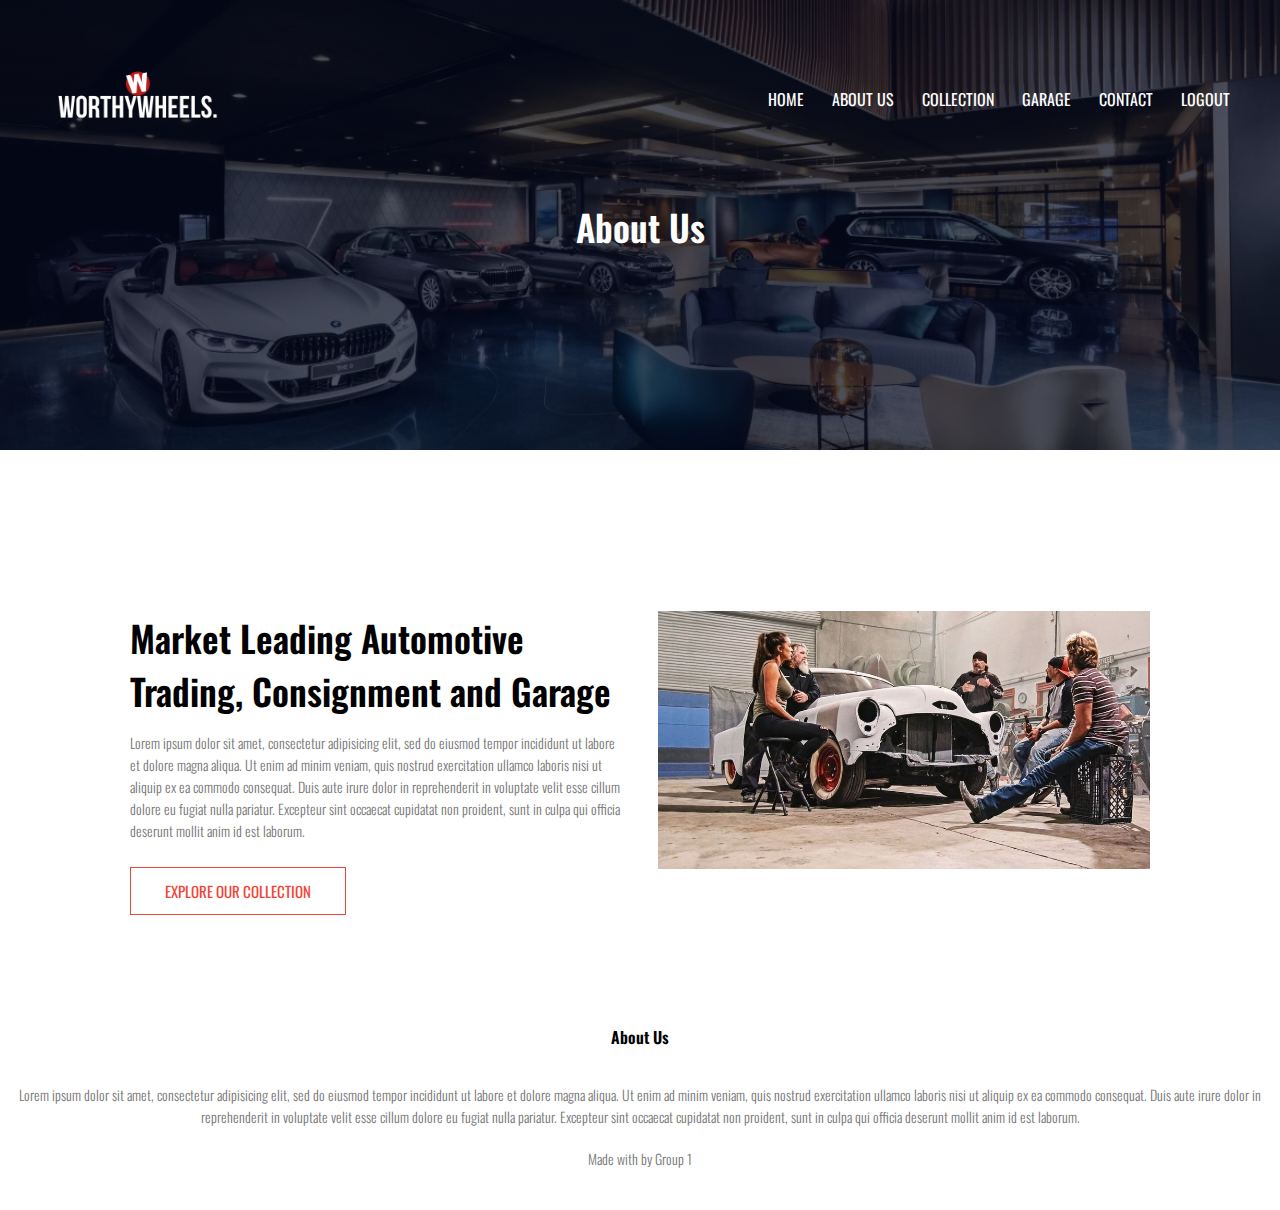
<file: about.html>
<!DOCTYPE html
<html>
  <head>
    <meta name="viewport" content="with=device-width, initial-scale=1.0">
      <title>Worthy Wheels | About Us</title>
      <link rel="stylesheet" href="style.css">
      <link rel="preconnect" href="https://fonts.googleapis.com">
      <link rel="preconnect" href="https://fonts.gstatic.com" crossorigin>
      <link href="https://fonts.googleapis.com/css2?family=Dosis:wght@200;300;400;600&display=swap" rel="stylesheet">
      <link rel="preconnect" href="https://fonts.googleapis.com">
      <link href="https://fonts.googleapis.com/css2?family=Dosis:wght@200;300;400;600&family=Oswald:wght@200;300;400;500;600;700&display=swap" rel="stylesheet">
      <link rel="stylesheet" href="https://pro.fontawesome.com/releases/v5.10.0/css/all.css" integrity="sha384-AYmEC3Yw5cVb3ZcuHtOA93w35dYTsvhLPVnYs9eStHfGJvOvKxVfELGroGkvsg+p" crossorigin="anonymous"/>
  </head>
  <body>
      <section class="sub-header">
          <nav>
                <a href="index.html"><img src="assets/images/WORTHYWHEELS. LOGO black.png"></a>
                <div class="nav-links" id="navLinks">
                  <i class="fas fa-times" onclick="hideMenu()"></i>
                    <ul>
                      <li><a href="index.html">HOME</a></li>
                      <li><a href="about.html">ABOUT US</a></li>
                      <li><a href="collection.html">COLLECTION</a></li>
                      <li><a href="garage.html">GARAGE</a></li>
                      <li><a href="contact.html">CONTACT</a></li>
                      <li><a href="index.php">LOGOUT</a></li>
                    </ul>
                 </div>
                  <i class="fas fa-bars" onclick="showMenu()"></i>
           </nav>
           <h1>About Us</h1>
      </section>

<!--- About us Content ---->
<section class="about-us">
      <div class="row">
            <div class="about-col">
                  <h1>Market Leading Automotive Trading, Consignment and Garage</h1>
                  <p>Lorem ipsum dolor sit amet, consectetur adipisicing elit, sed do eiusmod tempor incididunt ut labore et dolore magna aliqua.
                    Ut enim ad minim veniam, quis nostrud exercitation ullamco laboris nisi ut aliquip ex ea commodo consequat. Duis aute irure dolor in reprehenderit in voluptate velit esse cillum dolore eu fugiat nulla pariatur.
                    Excepteur sint occaecat cupidatat non proident, sunt in culpa qui officia deserunt mollit anim id est laborum.</p>
                    <a href="collection.html" class="hero-btn red-btn">EXPLORE OUR COLLECTION</a>
            </div>
            <div class="about-col">
                  <img src="assets/images/about-us1.jpg">
            </div>
      </div>

</section>

<!--- Footer ---->
<section class="footer">
    <h4>About Us</h4>
    <p>Lorem ipsum dolor sit amet,
      consectetur adipisicing elit, sed do eiusmod tempor incididunt ut labore et dolore magna aliqua. Ut enim ad minim veniam, quis nostrud exercitation ullamco laboris nisi ut aliquip ex ea commodo consequat.
      Duis aute irure dolor in reprehenderit in voluptate velit esse cillum dolore eu fugiat nulla pariatur. Excepteur sint occaecat cupidatat non proident, sunt in culpa qui officia deserunt mollit anim id est laborum.</p>
    <div class="icons">
          <i class="fab fa-facebook-square"></i>
          <i class="fab fa-twitter-square"></i>
          <i class="fab fa-instagram"></i>
    </div>
    <p>Made with <i class="fas fa-heart"></i> by Group 1  </p>
</section>

<!---Javascript for toggle Menu --->
    <script>
      var navLinks = document.getElementById("navLinks");
      function showMenu() {
        navLinks.style.right = "0";
      }
      function hideMenu() {
        navLinks.style.right = "-200px";
      }
    </script>
  </body>
</html>
</file>
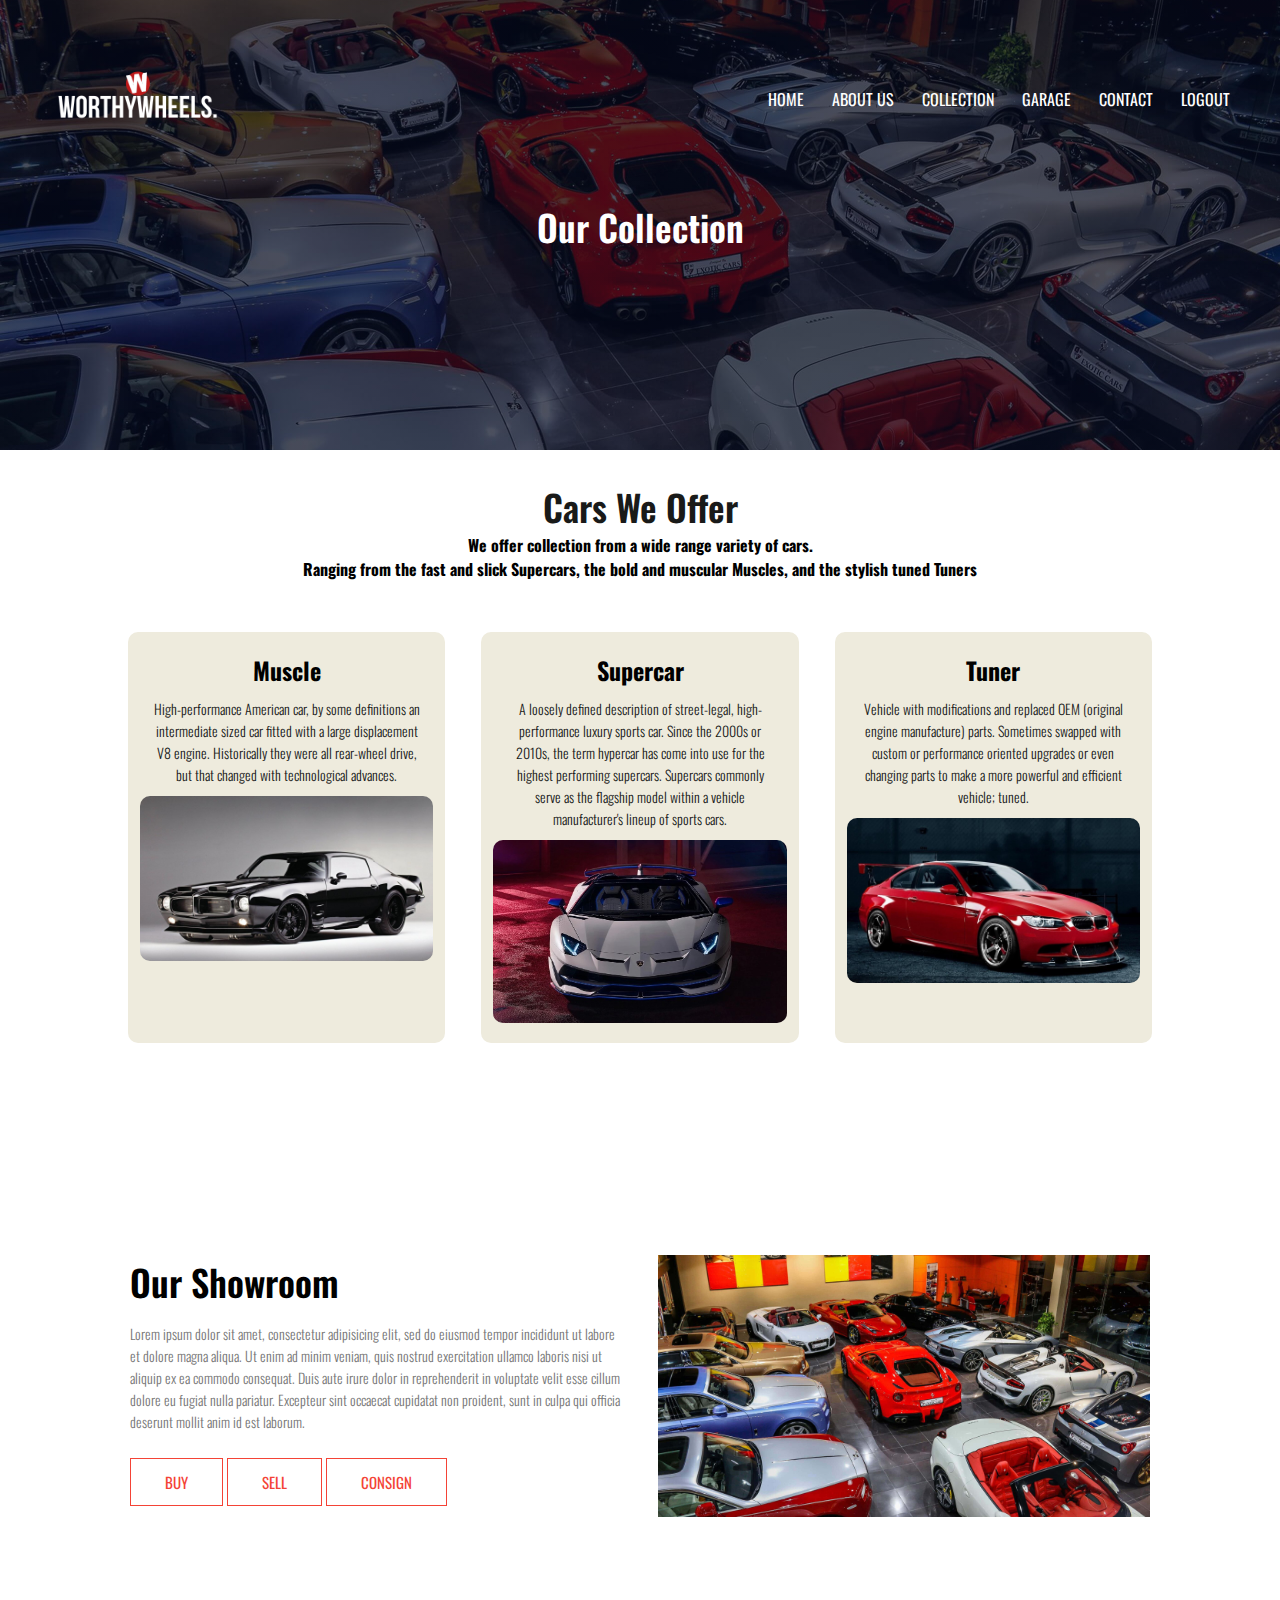
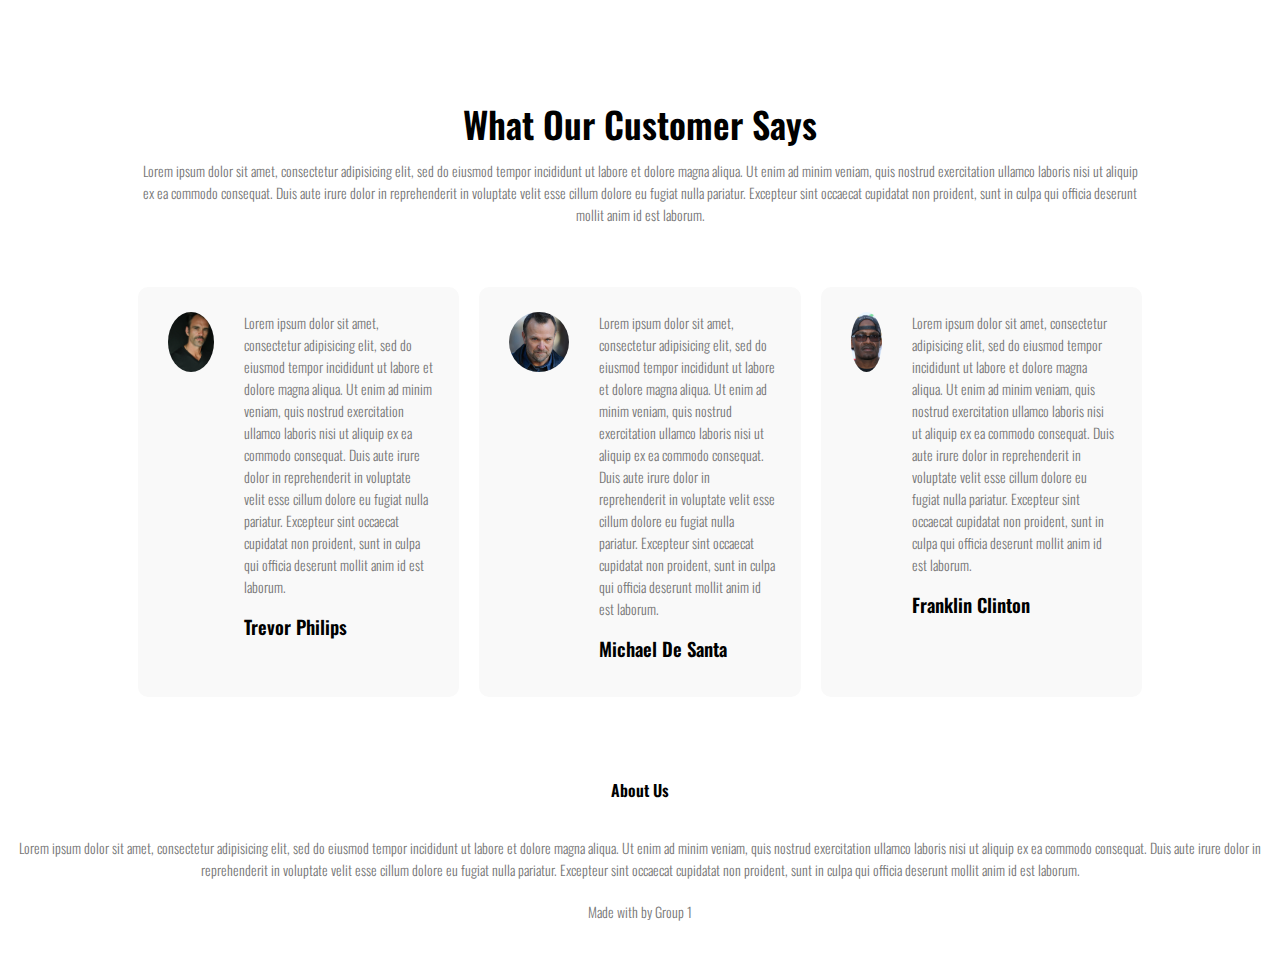
<file: collection.html>
<!DOCTYPE html
<html>
  <head>
    <meta name="viewport" content="with=device-width, initial-scale=1.0">
      <title>Worthy Wheels | Collection</title>
      <link rel="stylesheet" href="style.css">
      <link rel="preconnect" href="https://fonts.googleapis.com">
      <link rel="preconnect" href="https://fonts.gstatic.com" crossorigin>
      <link href="https://fonts.googleapis.com/css2?family=Dosis:wght@200;300;400;600&display=swap" rel="stylesheet">
      <link rel="preconnect" href="https://fonts.googleapis.com">
      <link href="https://fonts.googleapis.com/css2?family=Dosis:wght@200;300;400;600&family=Oswald:wght@200;300;400;500;600;700&display=swap" rel="stylesheet">
      <link rel="stylesheet" href="https://pro.fontawesome.com/releases/v5.10.0/css/all.css" integrity="sha384-AYmEC3Yw5cVb3ZcuHtOA93w35dYTsvhLPVnYs9eStHfGJvOvKxVfELGroGkvsg+p" crossorigin="anonymous"/>
  </head>
  <body>
      <section class="sub-header2">
          <nav>
                <a href="index.html"><img src="assets/images/WORTHYWHEELS. LOGO black.png"></a>
                <div class="nav-links" id="navLinks">
                  <i class="fas fa-times" onclick="hideMenu()"></i>
                    <ul>
                      <li><a href="index.html">HOME</a></li>
                      <li><a href="about.html">ABOUT US</a></li>
                      <li><a href="collection.html">COLLECTION</a></li>
                      <li><a href="garage.html">GARAGE</a></li>
                      <li><a href="contact.html">CONTACT</a></li>
                      <li><a href="index.php">LOGOUT</a></li>
                    </ul>
                 </div>
                  <i class="fas fa-bars" onclick="showMenu()"></i>
           </nav>
           <h1>Our Collection</h1>
      </section>

<!--- COLLECTION --->

<section class="collection">
  <h1>Cars We Offer</h1>
  <h4>We offer collection from a wide range variety of cars.
    <br>Ranging from the fast and slick Supercars, the bold and muscular Muscles, and the stylish tuned Tuners</h4>
  <div class="row">
      <div class="collection-col">
          <h2>Muscle</h2>
          <p>High-performance American car, by some definitions an intermediate sized car fitted with a large displacement V8 engine.
             Historically they were all rear-wheel drive, but that changed with technological advances.</p>
          <img src="assets/images/muscle-left.jpg">
      </div>
      <div class="collection-col">
          <h2>Supercar</h2>
          <p>A loosely defined description of street-legal, high-performance luxury sports car.
            Since the 2000s or 2010s, the term hypercar has come into use for the highest performing supercars.
            Supercars commonly serve as the flagship model within a vehicle manufacturer's lineup of sports cars.</p>
          <img src="assets/images/exotic-centercrop.jpg">
      </div>
      <div class="collection-col">
          <h2>Tuner</h2>
          <p>Vehicle with modifications and replaced OEM (original engine manufacture) parts.
            Sometimes swapped with custom or performance oriented upgrades or even changing parts to make a more powerful and efficient vehicle; tuned.</p>
          <img src="assets/images/tuner-right1.jpg">
      </div>
  </div>
</section>

<section class="showroom">
      <div class="row">
            <div class="showroom-col">
                  <h1>Our Showroom</h1>
                  <p>Lorem ipsum dolor sit amet, consectetur adipisicing elit, sed do eiusmod tempor incididunt ut labore et dolore magna aliqua.
                    Ut enim ad minim veniam, quis nostrud exercitation ullamco laboris nisi ut aliquip ex ea commodo consequat. Duis aute irure dolor in reprehenderit in voluptate velit esse cillum dolore eu fugiat nulla pariatur.
                    Excepteur sint occaecat cupidatat non proident, sunt in culpa qui officia deserunt mollit anim id est laborum.</p>
                    <a href="" class="hero-btn red-btn">BUY</a>
                    <a href="" class="hero-btn red-btn">SELL</a>
                    <a href="" class="hero-btn red-btn">CONSIGN</a>
            </div>
            <div class="showroom-col">
                  <img src="assets/images/showroom1.jpg">
            </div>
      </div>

</section>

<!--- Testimonials ----->

<section class="testimonials">
    <h1>What Our Customer Says</h1>
    <p>Lorem ipsum dolor sit amet, consectetur adipisicing elit, sed do eiusmod tempor incididunt ut labore et dolore magna aliqua. Ut enim ad minim veniam, quis nostrud exercitation ullamco laboris nisi ut aliquip ex ea commodo consequat. Duis aute irure dolor in reprehenderit in voluptate velit esse cillum dolore eu fugiat nulla pariatur. Excepteur sint occaecat cupidatat non proident, sunt in culpa qui officia deserunt mollit anim id est laborum.</p>

    <div class="row">
        <div class="testimonials-col">
          <img src="assets/images/user1.jpg">
          <div>
              <p>Lorem ipsum dolor sit amet, consectetur adipisicing elit, sed do eiusmod tempor incididunt ut labore et dolore magna aliqua. Ut enim ad minim veniam, quis nostrud exercitation ullamco laboris nisi ut aliquip ex ea commodo consequat. Duis aute irure dolor in reprehenderit in voluptate velit esse cillum dolore eu fugiat nulla pariatur. Excepteur sint occaecat cupidatat non proident, sunt in culpa qui officia deserunt mollit anim id est laborum.</p>
              <h3>Trevor Philips</h3>
              <i class="fas fa-star"></i>
              <i class="fas fa-star"></i>
              <i class="fas fa-star"></i>
              <i class="fas fa-star"></i>
              <i class="fas fa-star"></i>
          </div>
        </div>
        <div class="testimonials-col">
          <img src="assets/images/user2.jpg">
          <div>
              <p>Lorem ipsum dolor sit amet, consectetur adipisicing elit, sed do eiusmod tempor incididunt ut labore et dolore magna aliqua. Ut enim ad minim veniam, quis nostrud exercitation ullamco laboris nisi ut aliquip ex ea commodo consequat. Duis aute irure dolor in reprehenderit in voluptate velit esse cillum dolore eu fugiat nulla pariatur. Excepteur sint occaecat cupidatat non proident, sunt in culpa qui officia deserunt mollit anim id est laborum.</p>
              <h3>Michael De Santa</h3>
              <i class="fas fa-star"></i>
              <i class="fas fa-star"></i>
              <i class="fas fa-star"></i>
              <i class="fas fa-star"></i>
              <i class="fas fa-star"></i>
          </div>
        </div>
        <div class="testimonials-col">
          <img src="assets/images/user3.jpg">
          <div>
              <p>Lorem ipsum dolor sit amet, consectetur adipisicing elit, sed do eiusmod tempor incididunt ut labore et dolore magna aliqua. Ut enim ad minim veniam, quis nostrud exercitation ullamco laboris nisi ut aliquip ex ea commodo consequat. Duis aute irure dolor in reprehenderit in voluptate velit esse cillum dolore eu fugiat nulla pariatur. Excepteur sint occaecat cupidatat non proident, sunt in culpa qui officia deserunt mollit anim id est laborum.</p>
              <h3>Franklin Clinton</h3>
              <i class="fas fa-star"></i>
              <i class="fas fa-star"></i>
              <i class="fas fa-star"></i>
              <i class="fas fa-star"></i>
              <i class="fas fa-star"></i>
          </div>
        </div>
</section>

<!--- Footer ---->
<section class="footer">
    <h4>About Us</h4>
    <p>Lorem ipsum dolor sit amet,
      consectetur adipisicing elit, sed do eiusmod tempor incididunt ut labore et dolore magna aliqua. Ut enim ad minim veniam, quis nostrud exercitation ullamco laboris nisi ut aliquip ex ea commodo consequat.
      Duis aute irure dolor in reprehenderit in voluptate velit esse cillum dolore eu fugiat nulla pariatur. Excepteur sint occaecat cupidatat non proident, sunt in culpa qui officia deserunt mollit anim id est laborum.</p>
    <div class="icons">
          <i class="fab fa-facebook-square"></i>
          <i class="fab fa-twitter-square"></i>
          <i class="fab fa-instagram"></i>
    </div>
    <p>Made with <i class="fas fa-heart"></i> by Group 1  </p>
</section>

<!---Javascript for toggle Menu --->
    <script>
      var navLinks = document.getElementById("navLinks");
      function showMenu() {
        navLinks.style.right = "0";
      }
      function hideMenu() {
        navLinks.style.right = "-200px";
      }
    </script>
  </body>
</html>
</file>
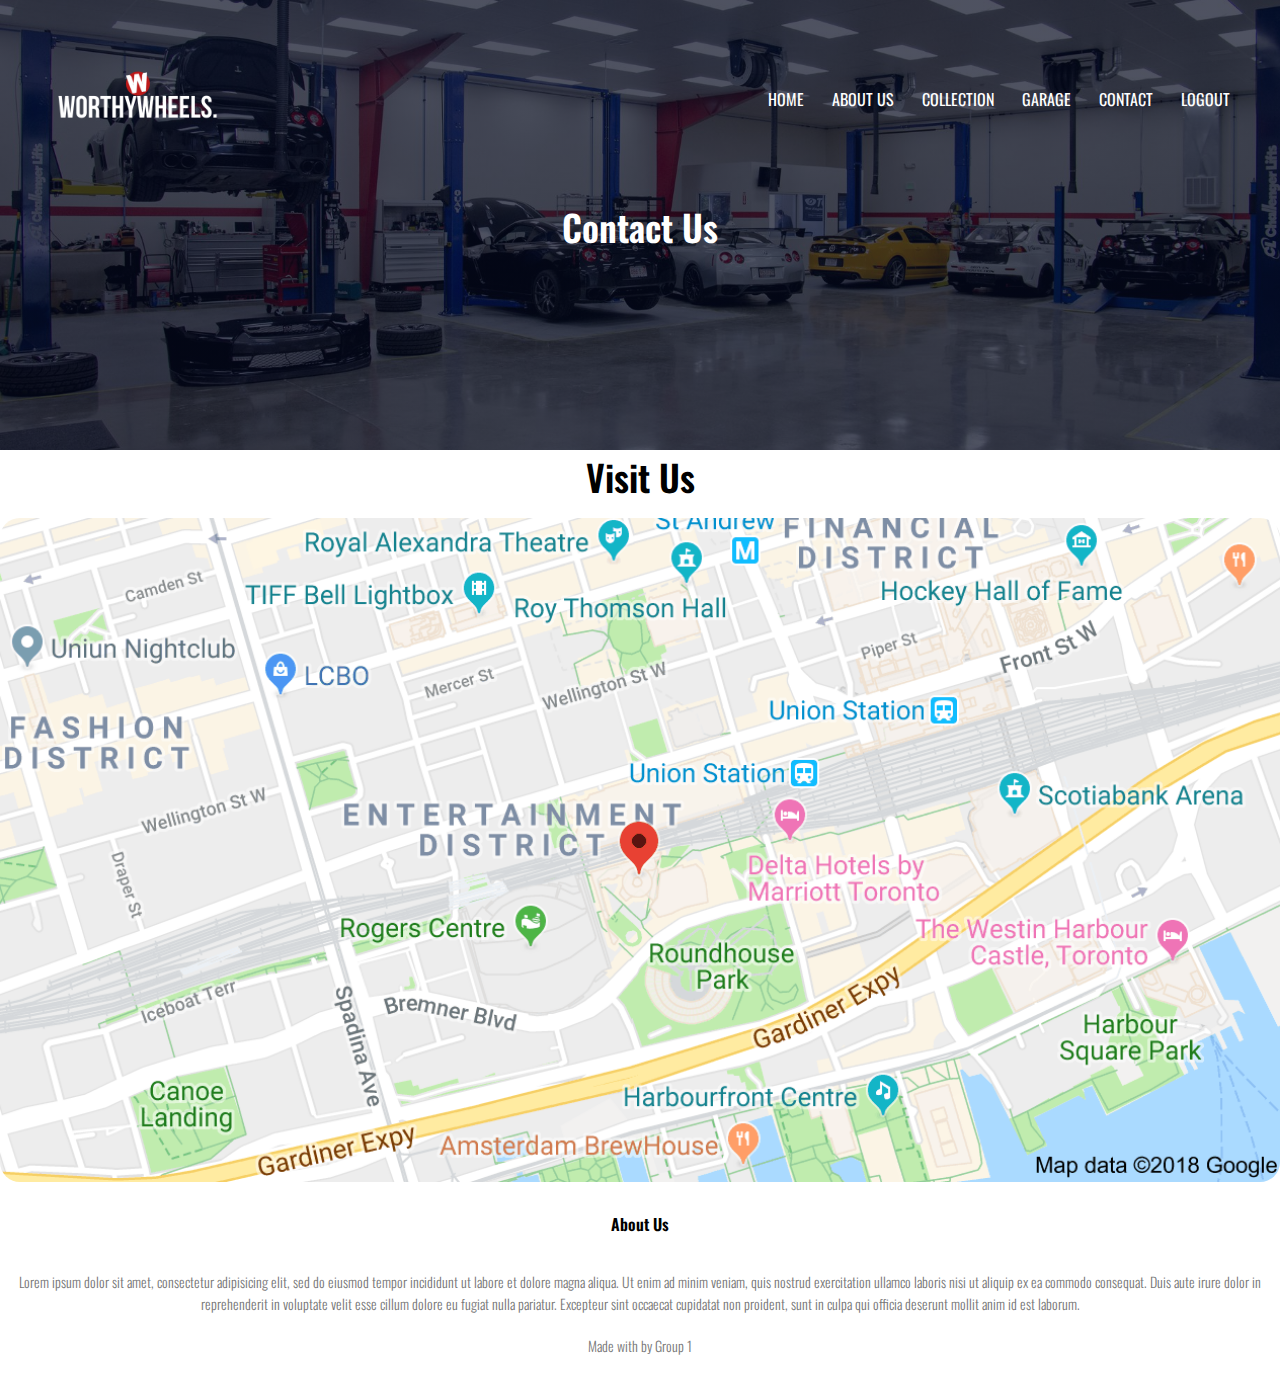
<file: contact.html>
<!DOCTYPE html
<html>
  <head>
    <meta name="viewport" content="with=device-width, initial-scale=1.0">
      <title>Worthy Wheels | About Us</title>
      <link rel="stylesheet" href="style.css">
      <link rel="preconnect" href="https://fonts.googleapis.com">
      <link rel="preconnect" href="https://fonts.gstatic.com" crossorigin>
      <link href="https://fonts.googleapis.com/css2?family=Dosis:wght@200;300;400;600&display=swap" rel="stylesheet">
      <link rel="preconnect" href="https://fonts.googleapis.com">
      <link href="https://fonts.googleapis.com/css2?family=Dosis:wght@200;300;400;600&family=Oswald:wght@200;300;400;500;600;700&display=swap" rel="stylesheet">
      <link rel="stylesheet" href="https://pro.fontawesome.com/releases/v5.10.0/css/all.css" integrity="sha384-AYmEC3Yw5cVb3ZcuHtOA93w35dYTsvhLPVnYs9eStHfGJvOvKxVfELGroGkvsg+p" crossorigin="anonymous"/>
  </head>
  <body>
      <section class="sub-header4">
          <nav>
                <a href="index.html"><img src="assets/images/WORTHYWHEELS. LOGO black.png"></a>
                <div class="nav-links" id="navLinks">
                  <i class="fas fa-times" onclick="hideMenu()"></i>
                    <ul>
                      <li><a href="index.html">HOME</a></li>
                      <li><a href="about.html">ABOUT US</a></li>
                      <li><a href="collection.html">COLLECTION</a></li>
                      <li><a href="garage.html">GARAGE</a></li>
                      <li><a href="contact.html">CONTACT</a></li>
                      <li><a href="index.php">LOGOUT</a></li>
                    </ul>
                 </div>
                  <i class="fas fa-bars" onclick="showMenu()"></i>
           </nav>
           <h1>Contact Us</h1>
      </section>

<!--- Contact ---->
<section class="contact">
  <h1>Visit Us</h1>
  <img src="assets/images/location.png">


</section>

<!--- Footer ---->
<section class="footer">
    <h4>About Us</h4>
    <p>Lorem ipsum dolor sit amet,
      consectetur adipisicing elit, sed do eiusmod tempor incididunt ut labore et dolore magna aliqua. Ut enim ad minim veniam, quis nostrud exercitation ullamco laboris nisi ut aliquip ex ea commodo consequat.
      Duis aute irure dolor in reprehenderit in voluptate velit esse cillum dolore eu fugiat nulla pariatur. Excepteur sint occaecat cupidatat non proident, sunt in culpa qui officia deserunt mollit anim id est laborum.</p>
    <div class="icons">
          <i class="fab fa-facebook-square"></i>
          <i class="fab fa-twitter-square"></i>
          <i class="fab fa-instagram"></i>
    </div>
    <p>Made with <i class="fas fa-heart"></i> by Group 1  </p>
</section>

<!---Javascript for toggle Menu --->
    <script>
      var navLinks = document.getElementById("navLinks");
      function showMenu() {
        navLinks.style.right = "0";
      }
      function hideMenu() {
        navLinks.style.right = "-200px";
      }
    </script>
  </body>
</html>
</file>
<file: style.css>
*{
  margin: 0;
  padding: 0;
  font-family: 'Dosis', sans-serif;
  font-family: 'Oswald', sans-serif;
}
.header {
    min-height: 100vh;
    width: 100%;
    background-image: linear-gradient(rgba(4, 9, 30, 0.7), rgba(4, 9, 30, 0.7)), url(assets/images/garage.jpg);
    background-position: center;
    background-size: cover;
    position: relative;
}
 nav{
      display: flex;
      padding: 0% 3%;
      justify-content: space-between;
      align-items: center;
 }
 nav img{
   width: 200px;
 }
.nav-links{
      flex:1;
      text-align: right;
}
.nav-links ul li{
      list-style: none;
      display: inline-block;
      padding: 8px 12px;
      position: relative;
}
.nav-links ul li a{
      color: #fff;
      text-decoration: none;
      font-size: 16px;
}
.nav-links ul li::after{ /* ini garis bawah nav*/
      content: '';
      width: 0%;
      height: 2px;
      background: #A2A2D0;
      display: block;
      margin: auto;
      transition: 0.5s;
}
.nav-links ul li:hover::after{
  width: 100%;
}
.text-box{
  width: 90%;
  color: #fff;
  position: absolute;
  top: 50%;
  left: 50%;
  transform: translate(-50%,-50%);
  text-align: center;
}
.text-box h1{
  font-size: 62px;
}
.text-box p{
  margin: 10px 0 40px;
  font-size: 23px;
  color: #fff;
}
.hero-btn{
  display: inline-block;
  text-decoration: none;
  color: #fff;
  border: 2px solid #A2A2D0;
  padding: 12px 34px;
  font-size: 15px;
  background: transparent;
  position: relative;
  cursor: pointer;
}
.hero-btn:hover{
  border: 1px solid #f44336;
  background: #f44336;
  transition: 1s;
}

nav .fas{ /* hide mobile button*/
    display: none;
}

@media(max-width: 700px){ /*untuk mobile*/
  .text-box h1{
    font-size: 20px;
  }
  .nav-links ul li{
    display: block;
  }
  .nav-links{
    position: absolute;
    background: #f44336;
    height: 100vh;
    width: 200px;
    top: 0;
    right: -200px;
    text-align: left;
    z-index: 2;
    transition: 1s;
  }
  nav .fas{
    display: block;
    color: #fff;
    margin: 10px;
    font-size: 22px;
    cursor: pointer;
  }
  .nav-links ul{
    padding: 30px;
  }
}


/*----- COLLECTION -----*/

.collection{
    width: 80%;
    margin: auto;
    text-align: center;
    padding-top: 30px;
}
.collection h1{
  color: #191A19;
}
.colletion h4{
  color: #191A19;
  text-align: center;
  padding-top: 15px;
  font-weight: 600;
  font-size: 20px;
}

.collection p{
  color: #191A19;
}

h1{
    font-size: 36px;
    font-weight: 600;
}
p{
    color: #777;
    font-size: 14px;
    font-weight: 300;
    line-height: 22px;
    padding: 10px;
}

.row{
    margin-top: 5%;
    display: flex;
    justify-content: space-between;
}
.collection-col{
    flex-basis: 31%;
    background: #EEEBDD;
    border-radius: 10px;
    margin-bottom: 5%;
    padding: 20px 12px;
    box-sizing: border-box;
    transition: 0.5s;
}
.collection-col img{
    width: 100%;
    border-radius: 10px;
}
h3{
    text-align: center;
    font-weight: 600;
    margin: 10px 0;
}
.collection-col:hover{
    box-shadow: 0 0 20px 0px rgba(0,0,0,0.2);
}

@media(max-width: 700px){
  .row{
      flex-direction: column;
  }
}

/*---- Garage ----*/

.garage{
    width: 80%;
    margin: auto;
    text-align: center;
    padding-top: 50px;
}

.garage-col{
    flex-basis: 100%;
    border-radius: 10px;
    margin-bottom: 30px;
    position: relative;
    overflow: hidden;
}
.garage-col img{
    width: 100%;
}
.layer{
    background: transparent;
    height: 100%;
    width: 100%;
    position: absolute;
    top: 0;
    left: 0;
    transition: 0.5s;
}
.layer:hover{
    background: rgba(226, 0, 0, 0.7);
}
.layer h3{
    width: 100%;
    font-weight: 500;
    color: #fff;
    font-size: 45px;
    bottom: 0;
    left: 50%;
    transform: translateX(-50%);
    position: absolute;
    opacity: 0;
    transition: 1s;
}
.layer:hover h3{
    bottom: 49%;
    opacity: 1;
}

/*---- Facilities ----*/

.facilities{
    width: 80%;
    margin: auto;
    text-align: center;
    padding-top: 75px;
}

.facilities-col{
    flex-basis: 31%;
    border-radius: 10px;
    margin-bottom: 5%;
    text-align: left;
}
.facilities-col .hero-btn{
  display: inline-block;
  text-decoration: none;
  color: #191A19;
  border: 2px solid #A2A2D0;
  padding: 12px 34px;
  margin-top: 15px;
  font-size: 15px;
  background: transparent;
  position: relative;
  cursor: pointer;
}

.facilities-col .hero-btn:hover{
  border: 1px solid #f44336;
  color: #fff;
  background: #f44336;
  transition: 0.5s;
}

.facilities-col img{
    width: 100%;
    border-radius: 20px;
}

.facilities-col p{
    padding: 0;
}

.facilities-col h3{
    margin-top: 16px;
    margin-bottom: 15px;
    text-align: left;
}

/*---- Testimonials ----*/
.testimonials{
    width: 80%;
    margin: auto;
    padding-top: 100px;
    text-align: center;
}

.testimonials-col{
    flex-basis: 44%;
    border-radius: 10px;
    margin-left: 10px;
    margin-right: 10px;
    margin-bottom: 5%;
    text-align: left;
    background: #F9F9F9;
    padding: 25px;
    cursor: pointer;
    display: flex;
}

.testimonials-col img{
    height: 60px;
    margin-left: 5px;
    margin-right: 30px;
    border-radius: 50%;
}

.testimonials-col p{
    padding: 0;
}

.testimonials-col h3{
    margin-top: 15px;
    text-align: left;
}

.testimonials-col .fas{
    color: #FFCE45;
}
@media(max-width: 700px){
    .testimonials-col img{
        margin-left: 0px;
        margin-right: 15px;
      }
}

/*----- Call to Action ----*/

.cta{
    margin: 100px auto;
    width: 80%;
    background-image: linear-gradient(rgba(0,0,0,0.7),rgba(0,0,0,0.7)),url(assets/images/garage5.jfif);
    background-position: center;
    background-size: cover;
    border-radius: 10px;
    text-align: center;
    padding: 100px 0;
}

.cta h1{
    color: #fff;
    margin-bottom: 40px;
    padding: 0;
}

@media(max-width: 700px) {
    .cta h1{
        font-size: 24px;
    }
}

/*-----Footer-----*/

.footer {
    width: 100%;
    text-align: center;
    padding: 30px 0;
}
.footer h4 {
    margin-bottom: 25px;
    margin-top: 0px;
    font-weight: 600;
}

.icons .fa-facebook-square{
    color: #193498; /*Biru = #193498*/
    margin: 0 13px;
    cursor: pointer;
    padding: 18px 0;
}
.icons .fa-twitter-square{
    color: #88E0EF; /*Biru muda = #A2D2FF*/
    margin: 0 13px;
    cursor: pointer;
    padding: 18px 0;
}
.icons .fa-instagram{
    color: #544179; /*Ungu = #544179*/
    margin: 0 13px;
    cursor: pointer;
    padding: 18px 0;
}

.fa-heart{
    color: #f44336;
}

/*------- About Us Page -----*/

.sub-header{
    height: 50vh;
    width: 100%;
    background-image: linear-gradient(rgba(4,9,30,0.7),rgba(4,9,30,0.7)),url(assets/images/showroom3.jpg);
    background-position: center;
    background-size: cover;
    text-align: center;
    color: #fff;
}

.about-us{
    width: 80%;
    margin: auto;
    padding-top: 80px;
    padding-bottom: 50px;
}

.about-col{
    flex-basis: 48%;
    padding: 30px 2px;
}

.about-col img{
    width: 100%;
}

.about-col h1{
    padding-top: 0;
}

.about-col p{
    padding: 15px 0 25px;
}

.red-btn{
    border: 1px solid #f44336;
    background: transparent;
    color: #f44336;
}

.red-btn:hover{
    color: #fff;
}

/*-----Showroom----*/
.showroom{
    width: 80%;
    margin: auto;
    padding-top: 80px;
    padding-bottom: 50px;
}

.showroom-col{
    flex-basis: 48%;
    padding: 30px 2px;
}

.showroom-col img{
    width: 100%;
}

.showroom-col h1{
    padding-top: 0;
}

.showroom-col p{
    padding: 15px 0 25px;
}

/*------- Collection Page -----*/
.sub-header2{
    height: 50vh;
    width: 100%;
    background-image: linear-gradient(rgba(4,9,30,0.7),rgba(4,9,30,0.7)),url(assets/images/showroom1.jpg);
    background-position: center;
    background-size: cover;
    text-align: center;
    color: #fff;
}

/*------- Garage Page -----*/
.sub-header3{
    height: 50vh;
    width: 100%;
    background-image: linear-gradient(rgba(4,9,30,0.7),rgba(4,9,30,0.7)),url(assets/images/garage5.jfif);
    background-position: center;
    background-size: cover;
    text-align: center;
    color: #fff;
}

/*------- Contact Page -----*/
.sub-header4{
    height: 50vh;
    width: 100%;
    background-image: linear-gradient(rgba(4,9,30,0.7),rgba(4,9,30,0.7)),url(assets/images/garage3.jpg);
    background-position: center;
    background-size: cover;
    text-align: center;
    color: #fff;
}
.contact h1{
  padding-top: 0;
  margin-bottom: 15px;
  text-align: center;
}
.contact img{
  width: 100%;
  border-radius: 20px;
}
</file>
